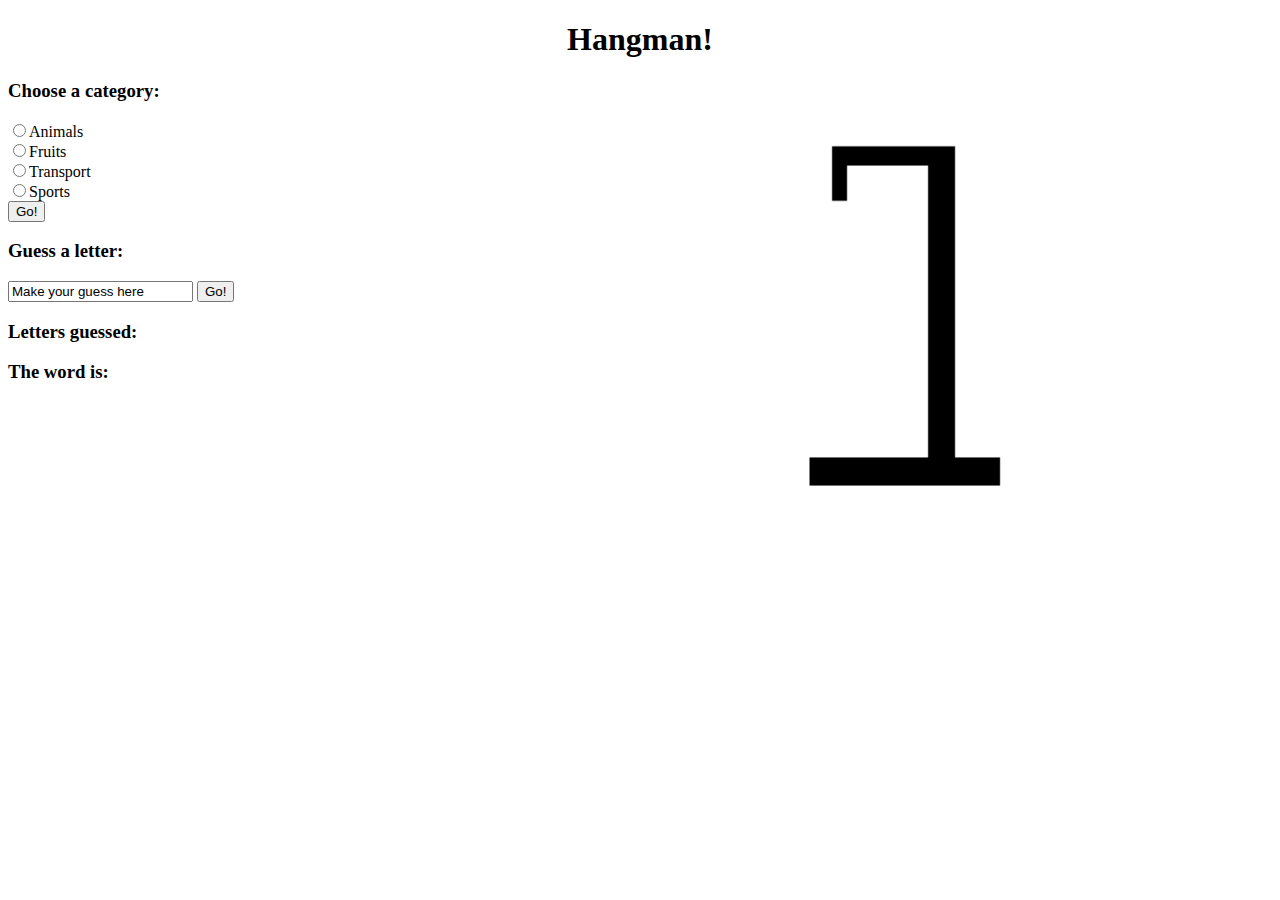
<file: hangman/index.html>
<!doctype html>
<html lang=''>
<head>
   <meta charset='utf-8'>
   <meta http-equiv="X-UA-Compatible" content="IE=edge">
   <meta name="viewport" content="width=device-width, initial-scale=1">
   <script src='jquery-2.2.0.js' type="text/javascript"></script>
   <script src="hangman.js"></script>
   <title>Hangman</title>
</head>
<body>
<h1 align="center">Hangman!</h1>
<h3>Choose a category:</h3>	
<form action="">
<input type="radio" name="category" id="Animals">Animals<br>
<input type="radio" name="category" id="Fruits">Fruits<br>
<input type="radio" name="category" id="Transport">Transport<br>
<input type="radio" name="category" id="Sports">Sports
</form>
<button type="button" onClick="categorySelect()">Go!</button> 

<h3 align="left">Guess a letter:</h3>
<input type="text" id="guessbox" value="Make your guess here"> <button type="button" onClick="getGuess()">Go!</button> 
<h3 align="left">Letters guessed:</h3>
<h3 align="left" id="guessed"></h3>
<h3 align="left">The word is:</h3>
<h2 align="left" id="word"></h2>
<h3 align="left" id="result"></h3>
<img id="hangman" src="images/Hangman-0.png" style='width: 30%; height: 50%; position: absolute; left: 50%; top: 10%'/>
	

<script>
var dictionary = [["cat","dog","elephant","rabbit","deer"],["apple","orange","peach","kiwi","apricot"],["car","bicycle","boat","aeroplane","truck"],["badminton", "tennis", "soccer","baseball","hockey"]];
var random_number = Math.floor((Math.random() * 5) + 1);
var random_word = "";
var display = "";
var guessed = "";
var tries = 0;
var matched = false;
var complete=false;
var gameover=false;
</script>
</body>
<html>
</file>
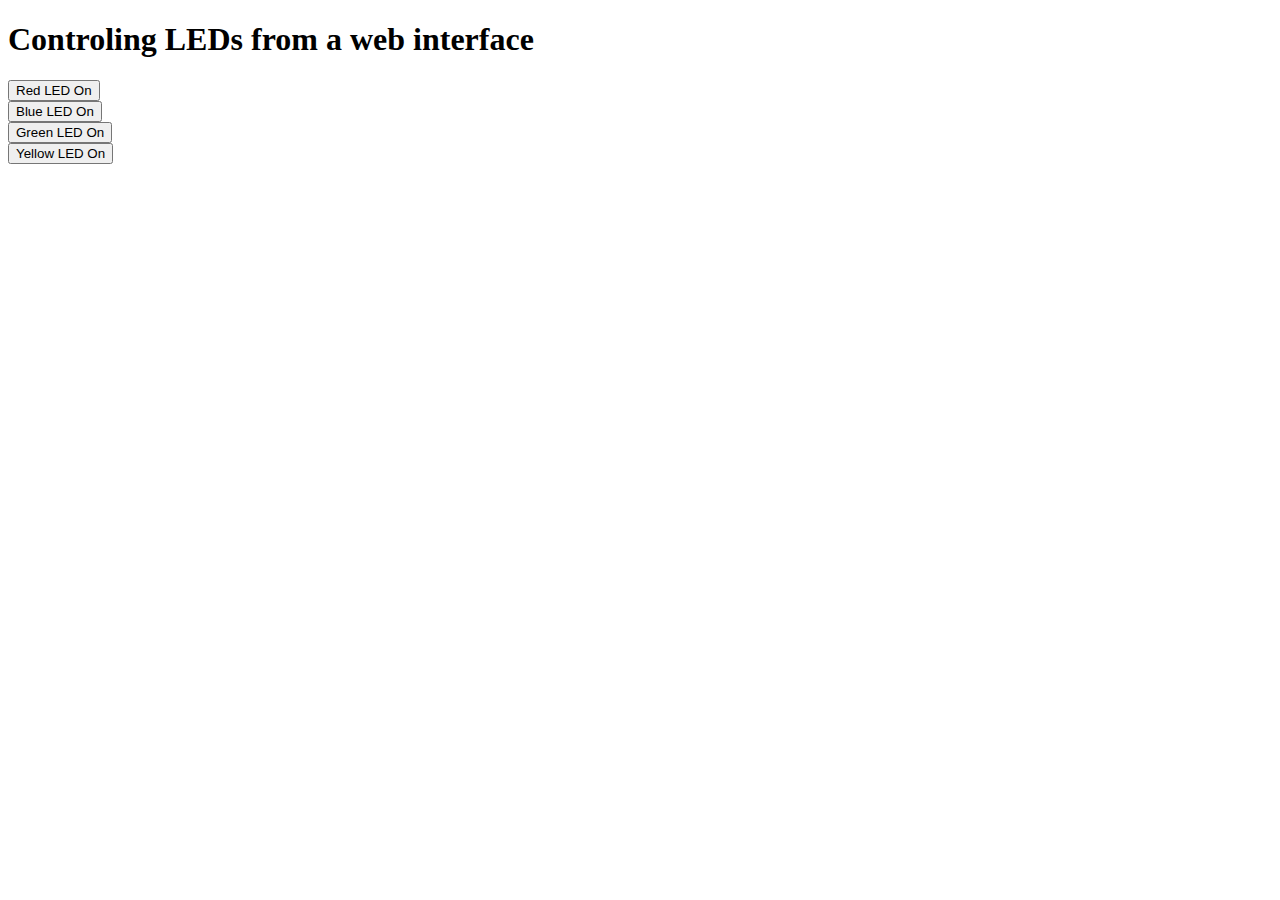
<file: lamps/index.html>
<!DOCTYPE html>
<html lang="en">
<head>
	<meta charset="utf-8">
	<meta http-equiv="X-UA-Compatible" content="IE=edge,chrome=1">
	<title>Controlling LEDs wirelessly with PubNub</title>
	<meta name="viewport" content="width=device-width, initial-scale=1.0">
	<!-- Latest compiled and minified CSS -->
	<link rel="stylesheet" href="https://maxcdn.bootstrapcdn.com/bootstrap/3.3.6/css/bootstrap.min.css" integrity="sha384-1q8mTJOASx8j1Au+a5WDVnPi2lkFfwwEAa8hDDdjZlpLegxhjVME1fgjWPGmkzs7" crossorigin="anonymous">
	<!-- Latest compiled and minified JavaScript -->
	<script src="https://maxcdn.bootstrapcdn.com/bootstrap/3.3.6/js/bootstrap.min.js" integrity="sha384-0mSbJDEHialfmuBBQP6A4Qrprq5OVfW37PRR3j5ELqxss1yVqOtnepnHVP9aJ7xS" crossorigin="anonymous"></script>
</head>

<body>
	<header>
	<div class="container">
	<div class="row">
	<div class="col-m-3"><h1>Controling LEDs from a web interface</h1></div>
	</div>
	</div>
	</header>
  <div class="container">
  <div class="row">
    <div class="col-md-3"><button type="button"id='red'class="btn btn-danger btn-block" value="OFF"><span id="redicon" class="glyphicon glyphicon-star-empty" aria-hidden="true"></span>Red LED On</button></div><div class="col-s-1"></div><div class="col-md-3"><button type="button"id='blue'class="btn btn-primary btn-block" value="OFF"> <span id="blueicon" class="glyphicon glyphicon-star-empty" aria-hidden="true"></span>Blue LED On</button></div>
  </div>
  <div class="row">
    <div class="col-md-3"><button type="button"id='green'class="btn btn-success btn-block" value="OFF"> <span id="greenicon" class="glyphicon glyphicon-star-empty" aria-hidden="true"></span>Green LED On</button></div><div class="col-s-1"></div><div class="col-md-3"><button type="button"id='yellow'class="btn btn-warning btn-block" value="OFF"> <span id="yellowicon" class="glyphicon glyphicon-star-empty" aria-hidden="true"></span>Yellow LED On</button></div>
  </div>
  </div>
	<footer>
	</footer>
	<!-- including the latest PubNub JavaScript SDK -->
	<script src="http://cdn.pubnub.com/pubnub-3.7.1.min.js"></script>
	<script src="script.js"></script>
	<script src="https://code.jquery.com/jquery-1.12.0.min.js"></script>
</body>
</html>
</file>
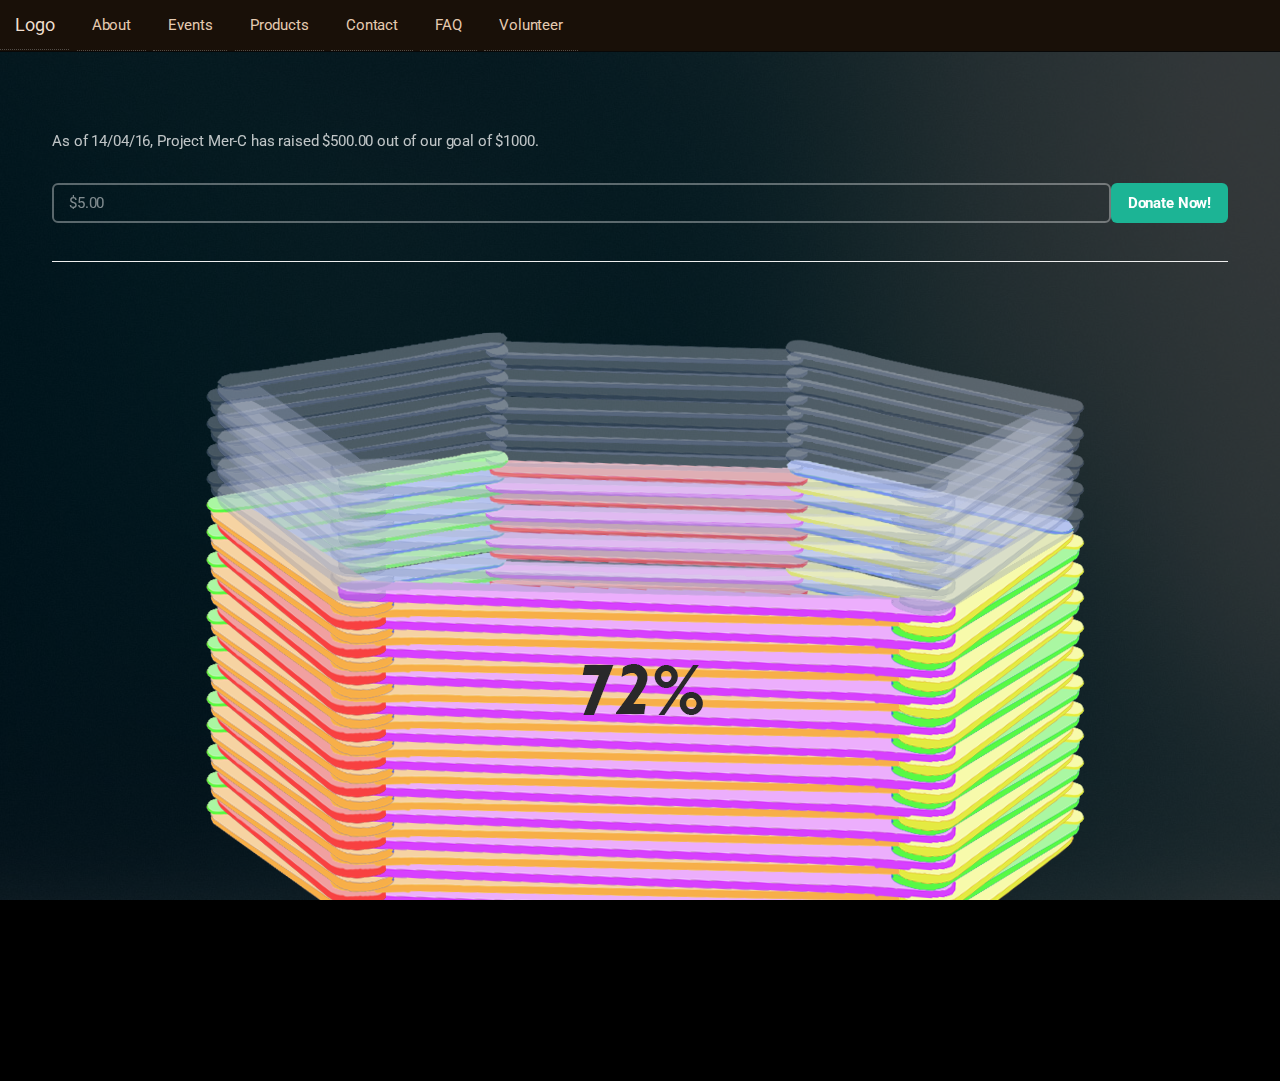
<file: Project Mer-C Website/index.html>
<!DOCTYPE HTML>
<html lang="en">
	<head>
		<meta charset="utf-8" />
		<meta http-equiv="X-UA-Compatible" content="IE=edge" />
		<meta name="viewport" content="width=device-width, initial-scale=1" />
		<title>Project Mer-C</title>
		<link href="assets/css/bootstrap.css" rel="stylesheet" />
		<link href="assets/css/main.css" rel="stylesheet" />
	</head>
	<body>
		<!-- Header -->
		<nav class="navbar navbar-default" />
		
		<nav class="navbar navbar-inverse navbar-fixed-top">
			<div class="container-fluid" >
				<div class="navbar-header">
					<a class="navbar-brand" href="#">Logo</a>
				</div>
				<div class="collapse navbar-collapse" id="bs-example-navbar-collapse-1">
					<ul class="nav navbar-nav">
						<li><a href="#">About</a></li>
						<li><a href="#">Events</a></li>
						<li><a href="#">Products</a></li>
						<li><a href="#">Contact</a></li>
						<li><a href="#">FAQ</a></li>
						<li><a href="#">Volunteer</a></li>
						</li>
					</ul>
				</div>
			</div>
		</nav>
		<!-- Header -->
		
		
		<div class="page-header">
			<p>As of 14/04/16, Project Mer-C has raised $500.00 out of our goal of $1000.</p>
			<!-- Donate Form -->
			<form id="donate-form" method="post" action="#">
			<p class="input-group"><input type="text" name="value" id="value" placeholder="$5.00"></input>
			<span class="input-group-btn"><input type="submit"  value="Donate Now!" /></span></p>
			</form>
			
		</div>
	
		<img src="images/test.png" class="img-responsive center-block" alt="Popsicle Structure"></img>
		
		<h2>Each popsicle stick represents $5. All donations will go to Mercy Relief.</h2>
		
	

		<!-- Footer -->
			<div  id="page-footer">
				<ul class="icons">
					<li><a href="#" class="icon fa-twitter"><span class="label">Twitter</span></a></li>
					<li><a href="#" class="icon fa-instagram"><span class="label">Instagram</span></a></li>
					<li><a href="#" class="icon fa-github"><span class="label">GitHub</span></a></li>
					<li><a href="#" class="icon fa-envelope-o"><span class="label">Email</span></a></li>
				</ul>
				<ul class="copyright">
					<li>&copy; Project Mer-C.</li>
				</ul>
			</div>

		<!-- Scripts -->
			<script src="assets/js/main.js"></script>
			<script src="assets/js/bootstrap.min.js"></script>
	</body>
</html>
</file>
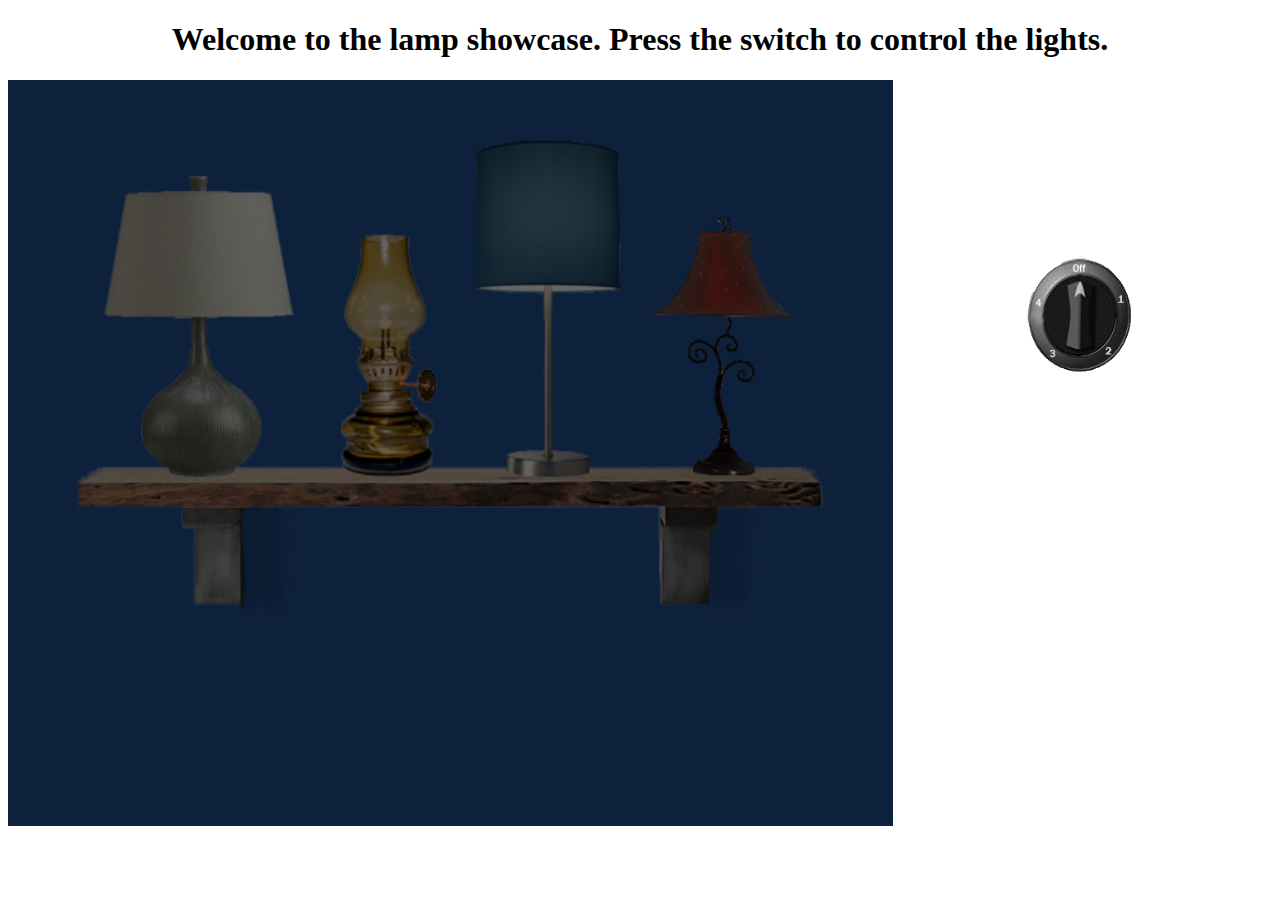
<file: main.html>
<!DOCTYPE html PUBLIC "-//W3C//DTD XHTML 1.0 Transitional//EN" "http://www.w3.org/TR/xhtml1/DTD/xhtml1-transitional.dtd">
<html xmlns="http://www.w3.org/1999/xhtml">
<head>
<meta http-equiv="Content-Type" content="text/html; charset=utf-8" />
<title>Lamp Showcase</title>
<h1 align="center">Welcome to the lamp showcase. Press the switch to control the lights.</h1>
</head>
<body>

 	<div style='position:relative;z-index:0;left:0;top:0;width:100%;height:100%'>   
    	<img id="picture" src='images/all_off.jpg' style=' width:70%;height:70%'/>
		<img id="switch" onclick="changeImage()" src='images/switch_off.png' style='width: 20%; height: 20%; position: absolute; left: 80%; top:20%'/>
        </div>
        
      <script>
function changeImage() 
{
    var imagePicture = document.getElementById('picture');
    var imageSwitch = document.getElementById('switch');

    if (imagePicture.src.match("images/all_off.jpg")) 
    {
        imagePicture.src = "images/1_on.jpg";
        imageSwitch.src = "images/switch1.png";
    } 
	else if (imagePicture.src.match("images/1_on.jpg")) 
    {
        imagePicture.src = "images/2_on.jpg";
        imageSwitch.src = "images/switch2.png";
    }
	else if (imagePicture.src.match("images/2_on.jpg")) 
    {
        imagePicture.src = "images/3_on.jpg";
        imageSwitch.src = "images/switch3.png";
    }
	else if (imagePicture.src.match("images/3_on.jpg")) 
    {
        imagePicture.src = "images/4_on.jpg";
        imageSwitch.src = "images/switch4.png";
    }
    else 
    {
        imagePicture.src = "images/all_off.jpg";
        imageSwitch.src = "images/switch_off.png";

	}
}
</script>
</body>
</html>
</file>
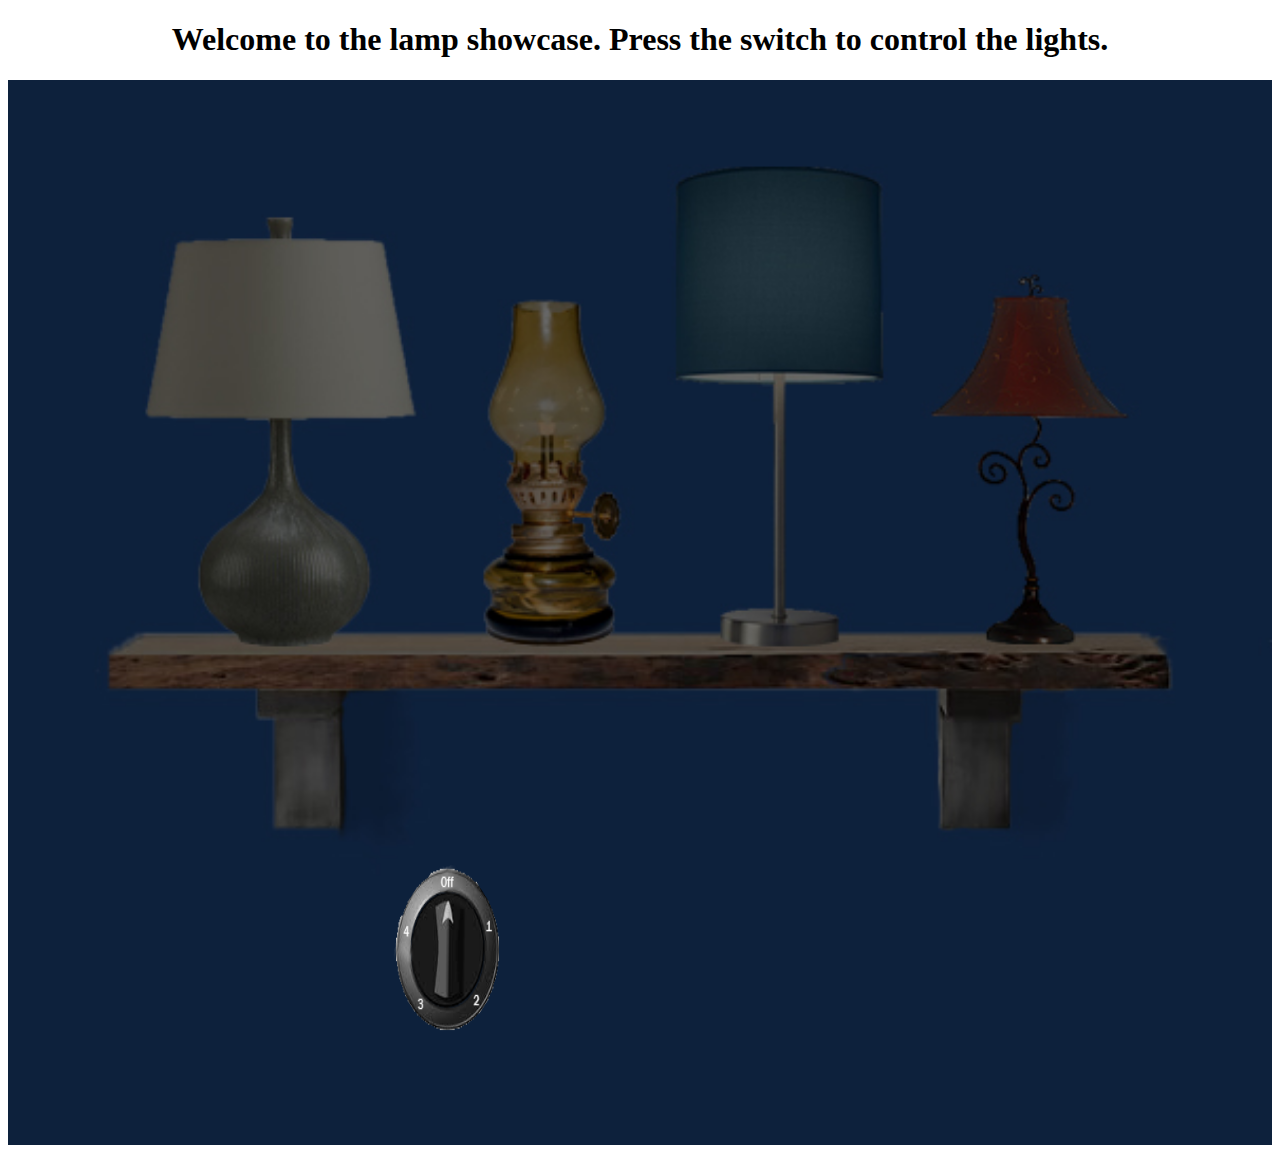
<file: Lamps/main.html>
<!DOCTYPE html PUBLIC "-//W3C//DTD XHTML 1.0 Transitional//EN" "http://www.w3.org/TR/xhtml1/DTD/xhtml1-transitional.dtd">
<html xmlns="http://www.w3.org/1999/xhtml">
<head>
<meta http-equiv="Content-Type" content="text/html; charset=utf-8" />
<title>Lights</title>
<h1 align="center">Welcome to the lamp showcase. Press the switch to control the lights.</h1>
</head>
<body>

 	<div style='position:relative;z-index:0;left:0;top:0;width:100%;height:100%'>   
    	<img id="picture" src='images/all_off.jpg' style=' width:100%;height:100%'/>
		<img id="switch" onclick="changeImage()" src='images/switch_off.png' style='width:20%;height:20%;position:absolute;left:30%;bottom:10%'/>
        </div>
        
      <script>
function changeImage() 
{
    var imagePicture = document.getElementById('picture');
    var imageSwitch = document.getElementById('switch');

    if (imagePicture.src.match("images/all_off.jpg")) 
    {
        imagePicture.src = "images/1_on.jpg";
        imageSwitch.src = "images/switch1.png";
    } 
	else if (imagePicture.src.match("images/1_on.jpg")) 
    {
        imagePicture.src = "images/2_on.jpg";
        imageSwitch.src = "images/switch2.png";
    }
	else if (imagePicture.src.match("images/2_on.jpg")) 
    {
        imagePicture.src = "images/3_on.jpg";
        imageSwitch.src = "images/switch3.png";
    }
	else if (imagePicture.src.match("images/3_on.jpg")) 
    {
        imagePicture.src = "images/4_on.jpg";
        imageSwitch.src = "images/switch4.png";
    }
    else 
    {
        imagePicture.src = "images/all_off.jpg";
        imageSwitch.src = "images/switch_off.png";

	}
}
</script>
</body>
</html>
</file>
<file: Project Mer-C Website/assets/css/main.css>
@import url(font-awesome.min.css);
@import url("http://fonts.googleapis.com/css?family=Roboto:400,700");

/*
	Eventually by HTML5 UP
	html5up.net | @n33co
	Free for personal and commercial use under the CCA 3.0 license (html5up.net/license)
*/

/* Reset */

	html, body, div, span, applet, object, iframe, h1, h2, h3, h4, h5, h6, p, blockquote, pre, a, abbr, acronym, address, big, cite, code, del, dfn, em, ins, kbd, q, s, samp, small, strike, strong, sub, sup, tt, var, b, u, i, center, dl, dt, dd, ol, ul, li, fieldset, form, label, legend, table, caption, tbody, tfoot, thead, tr, th, td, article, aside, canvas, details, embed, figure, figcaption, page-footer, header, hgroup, menu, nav, output, ruby, section, summary, time, mark, audio, video {
		margin: 0;
		padding: 0;
		border: 0;
		font-size: 100%;
		font: inherit;
		vertical-align: baseline;
	}

	article, aside, details, figcaption, figure, page-footer, header, hgroup, menu, nav, section {
		display: block;
	}

	body {
		line-height: 1;
	}

	ol, ul {
		list-style: none;
	}

	blockquote, q {
		quotes: none;
	}

	blockquote:before, blockquote:after, q:before, q:after {
		content: '';
		content: none;
	}

	table {
		border-collapse: collapse;
		border-spacing: 0;
	}

	body {
		-webkit-text-size-adjust: none;
	}

/* Box Model */

	*, *:before, *:after {
		-moz-box-sizing: border-box;
		-webkit-box-sizing: border-box;
		box-sizing: border-box;
	}

/* Basic */

	@-ms-viewport {
		width: device-width;
	}

	body {
		-ms-overflow-style: scrollbar;
	}

	@media screen and (max-width: 480px) {

		html, body {
			min-width: 320px;
		}

	}

	html, body {
		height: 100%;
		overflow-x: hidden;
		width: 100%;
	}

		@media screen and (max-height: 640px) {

			html, body {
				height: auto;
				min-height: 100%;
			}

		}

	body {
		display: -moz-flex;
		display: -webkit-flex;
		display: -ms-flex;
		display: flex;
		-moz-flex-direction: column;
		-webkit-flex-direction: column;
		-ms-flex-direction: column;
		flex-direction: column;
		-moz-justify-content: center;
		-webkit-justify-content: center;
		-ms-justify-content: center;
		justify-content: center;
		background-color: #000;
		padding: 6em 4em 4em 4em;
	}

		body > * {
			position: relative;
			z-index: 2;
		}

		body.is-loading *, body.is-loading *:before, body.is-loading *:after {
			-moz-animation: none !important;
			-webkit-animation: none !important;
			-ms-animation: none !important;
			animation: none !important;
			-moz-transition: none !important;
			-webkit-transition: none !important;
			-ms-transition: none !important;
			transition: none !important;
		}

		@media screen and (max-width: 1680px) {

			body {
				padding: 6em 3.5em 3.5em 3.5em;
			}

		}

		@media screen and (max-width: 736px) {

			body {
				padding: 5em 2em 2em 2em;
			}

		}

		@media screen and (max-width: 360px) {

			body {
				padding: 5em 1.25em 1.25em 1.25em;
			}

		}

/* BG */

	#bg {
		-moz-transition: opacity 2s ease-in-out;
		-webkit-transition: opacity 2s ease-in-out;
		-ms-transition: opacity 2s ease-in-out;
		transition: opacity 2s ease-in-out;
		height: 100%;
		left: 0;
		opacity: 0.25;
		position: fixed;
		top: 0;
		width: 100%;
		z-index: 1;
	}

		#bg div {
			-moz-transition: opacity 3s ease, visibility 3s;
			-webkit-transition: opacity 3s ease, visibility 3s;
			-ms-transition: opacity 3s ease, visibility 3s;
			transition: opacity 3s ease, visibility 3s;
			background-size: cover;
			height: 100%;
			left: 0;
			opacity: 0;
			position: absolute;
			top: 0;
			visibility: hidden;
			width: 150%;
		}

			#bg div.visible {
				-moz-animation: bg 45s linear infinite;
				-webkit-animation: bg 45s linear infinite;
				-ms-animation: bg 45s linear infinite;
				animation: bg 45s linear infinite;
				opacity: 1;
				visibility: visible;
				z-index: 1;
			}

				#bg div.visible.top {
					z-index: 2;
				}

				@media screen and (max-width: 1280px) {

					#bg div.visible {
						-moz-animation: bg 29.25s linear infinite;
						-webkit-animation: bg 29.25s linear infinite;
						-ms-animation: bg 29.25s linear infinite;
						animation: bg 29.25s linear infinite;
					}

				}

				@media screen and (max-width: 736px) {

					#bg div.visible {
						-moz-animation: bg 18s linear infinite;
						-webkit-animation: bg 18s linear infinite;
						-ms-animation: bg 18s linear infinite;
						animation: bg 18s linear infinite;
					}

				}

			#bg div:only-child {
				-moz-animation-direction: alternate !important;
				-webkit-animation-direction: alternate !important;
				-ms-animation-direction: alternate !important;
				animation-direction: alternate !important;
			}

		body.is-loading #bg {
			opacity: 0;
		}

	@-moz-keyframes bg {
		0% {
			-moz-transform: translateX(0);
			-webkit-transform: translateX(0);
			-ms-transform: translateX(0);
			transform: translateX(0);
		}

		100% {
			-moz-transform: translateX(-25%);
			-webkit-transform: translateX(-25%);
			-ms-transform: translateX(-25%);
			transform: translateX(-25%);
		}
	}

	@-webkit-keyframes bg {
		0% {
			-moz-transform: translateX(0);
			-webkit-transform: translateX(0);
			-ms-transform: translateX(0);
			transform: translateX(0);
		}

		100% {
			-moz-transform: translateX(-25%);
			-webkit-transform: translateX(-25%);
			-ms-transform: translateX(-25%);
			transform: translateX(-25%);
		}
	}

	@-ms-keyframes bg {
		0% {
			-moz-transform: translateX(0);
			-webkit-transform: translateX(0);
			-ms-transform: translateX(0);
			transform: translateX(0);
		}

		100% {
			-moz-transform: translateX(-25%);
			-webkit-transform: translateX(-25%);
			-ms-transform: translateX(-25%);
			transform: translateX(-25%);
		}
	}

	@keyframes bg {
		0% {
			-moz-transform: translateX(0);
			-webkit-transform: translateX(0);
			-ms-transform: translateX(0);
			transform: translateX(0);
		}

		100% {
			-moz-transform: translateX(-25%);
			-webkit-transform: translateX(-25%);
			-ms-transform: translateX(-25%);
			transform: translateX(-25%);
		}
	}

/* Type */

	body, input, select, textarea {
		color: rgba(255, 255, 255, 0.75);
		font-family: "Roboto", sans-serif;
		font-size: 16pt;
		font-weight: 400;
		letter-spacing: -0.01em;
		line-height: 1.65em;
	}

		@media screen and (max-width: 1680px) {

			body, input, select, textarea {
				font-size: 12pt;
			}

		}

		@media screen and (max-width: 1280px) {

			body, input, select, textarea {
				font-size: 11pt;
			}

		}

		@media screen and (max-width: 980px) {

			body, input, select, textarea {
				font-size: 12pt;
			}

		}

		@media screen and (max-width: 736px) {

			body, input, select, textarea {
				font-size: 12pt;
			}

		}

		@media screen and (max-width: 480px) {

			body, input, select, textarea {
				font-size: 12pt;
			}

		}

	a {
		-moz-transition: border-bottom-color 0.2s ease, color 0.2s ease;
		-webkit-transition: border-bottom-color 0.2s ease, color 0.2s ease;
		-ms-transition: border-bottom-color 0.2s ease, color 0.2s ease;
		transition: border-bottom-color 0.2s ease, color 0.2s ease;
		border-bottom: dotted 1px rgba(255, 255, 255, 0.25);
		color: #1cb495;
		text-decoration: none;
	}


	strong, b {
		color: #fff;
		font-weight: 700;
	}

	em, i {
		font-style: italic;
	}

	p {
		margin: 0 0 2em 0;
	}

	h1, h2, h3, h4, h5, h6 {
		color: #fff;
		font-weight: 700;
		line-height: 1em;
		margin: 0 0 1em 0;
	}

		h1 a, h2 a, h3 a, h4 a, h5 a, h6 a {
			color: inherit;
			text-decoration: none;
		}

	h1 {
		font-size: 2.5em;
		line-height: 1.25em;
	}

	h2 {
		font-size: 1.75em;
		line-height: 1.5em;
	}

	h3 {
		font-size: 1.35em;
		line-height: 1.5em;
	}

	h4 {
		font-size: 1.1em;
		line-height: 1.5em;
	}

	h5 {
		font-size: 0.9em;
		line-height: 1.5em;
	}

	h6 {
		font-size: 0.7em;
		line-height: 1.5em;
	}

	sub {
		font-size: 0.8em;
		position: relative;
		top: 0.5em;
	}

	sup {
		font-size: 0.8em;
		position: relative;
		top: -0.5em;
	}

	blockquote {
		border-left: solid 8px rgba(255, 255, 255, 0.35);
		font-style: italic;
		margin: 0 0 2em 0;
		padding: 0.5em 0 0.5em 2em;
	}

	code {
		background: rgba(255, 255, 255, 0.125);
		border-radius: 6px;
		border: solid 2px rgba(255, 255, 255, 0.35);
		font-family: "Courier New", monospace;
		font-size: 0.9em;
		margin: 0 0.25em;
		padding: 0.25em 0.65em;
	}

	pre {
		-webkit-overflow-scrolling: touch;
		font-family: "Courier New", monospace;
		font-size: 0.9em;
		margin: 0 0 2em 0;
	}

		pre code {
			display: block;
			line-height: 1.75em;
			padding: 1em 1.5em;
			overflow-x: auto;
		}

	hr {
		border: 0;
		border-bottom: solid 2px rgba(255, 255, 255, 0.35);
		margin: 2em 0;
	}

		hr.major {
			margin: 3em 0;
		}

/* Section/Article */

	section.special, article.special {
		text-align: center;
	}

	header p {
		color: rgba(255, 255, 255, 0.5);
		position: relative;
		margin: 0 0 1.5em 0;
	}

	header h2 + p {
		font-size: 1.25em;
		margin-top: -1em;
		line-height: 1.5em;
	}

	header h3 + p {
		font-size: 1.1em;
		margin-top: -0.8em;
		line-height: 1.5em;
	}

	header h4 + p,
	header h5 + p,
	header h6 + p {
		font-size: 0.9em;
		margin-top: -0.6em;
		line-height: 1.5em;
	}

	@media screen and (max-width: 980px) {

		header br {
			display: none;
		}

	}

	@media screen and (max-width: 736px) {

		header br {
			display: inline;
		}

	}

	@media screen and (max-width: 480px) {

		header br {
			display: none;
		}

	}

/* Icon */

	.icon {
		text-decoration: none;
		border-bottom: none;
		position: relative;
	}

		.icon:before {
			-moz-osx-font-smoothing: grayscale;
			-webkit-font-smoothing: antialiased;
			font-family: FontAwesome;
			font-style: normal;
			font-weight: normal;
			text-transform: none !important;
		}

		.icon > .label {
			display: none;
		}

/* List */

	ol {
		list-style: decimal;
		margin: 0 0 2em 0;
		padding-left: 1.25em;
	}

		ol li {
			padding-left: 0.25em;
		}

	ul {
		list-style: disc;
		margin: 0 0 2em 0;
		padding-left: 1em;
	}

		ul li {
			padding-left: 0.5em;
		}

		ul.icons {
			cursor: default;
			list-style: none;
			padding-left: 0;
		}

			ul.icons li {
				display: inline-block;
				padding: 0 1em 0 0;
			}

				ul.icons li:last-child {
					padding-right: 0;
				}

				ul.icons li .icon:before {
					font-size: 1.25em;
				}

				ul.icons li a {
					color: inherit;
				}

/* Form */

	form {
		margin: 0 0 2em 0;
	}

		form .message {
			text-decoration: none;
			-moz-transition: opacity 0.2s ease-in-out, -moz-transform 0.2s ease-in-out;
			-webkit-transition: opacity 0.2s ease-in-out, -webkit-transform 0.2s ease-in-out;
			-ms-transition: opacity 0.2s ease-in-out, -ms-transform 0.2s ease-in-out;
			transition: opacity 0.2s ease-in-out, transform 0.2s ease-in-out;
			-moz-transform: scale(1.05);
			-webkit-transform: scale(1.05);
			-ms-transform: scale(1.05);
			transform: scale(1.05);
			height: 2.75em;
			line-height: 2.75em;
			opacity: 0;
		}

			form .message:before {
				-moz-osx-font-smoothing: grayscale;
				-webkit-font-smoothing: antialiased;
				font-family: FontAwesome;
				font-style: normal;
				font-weight: normal;
				text-transform: none !important;
			}

			form .message:before {
				margin-right: 0.5em;
			}

			form .message.visible {
				-moz-transform: scale(1);
				-webkit-transform: scale(1);
				-ms-transform: scale(1);
				transform: scale(1);
				opacity: 1;
			}

			form .message.success {
				color: #1cb495;
			}

				form .message.success:before {
					content: '\f00c';
				}

			form .message.failure {
				color: #ff2361;
			}

				form .message.failure:before {
					content: '\f119';
				}

	label {
		color: #fff;
		display: block;
		font-size: 0.9em;
		font-weight: 700;
		margin: 0 0 1em 0;
	}

	@-moz-keyframes focus {
		0% {
			-moz-transform: scale(1);
			-webkit-transform: scale(1);
			-ms-transform: scale(1);
			transform: scale(1);
		}

		50% {
			-moz-transform: scale(1.025);
			-webkit-transform: scale(1.025);
			-ms-transform: scale(1.025);
			transform: scale(1.025);
		}

		100% {
			-moz-transform: scale(1);
			-webkit-transform: scale(1);
			-ms-transform: scale(1);
			transform: scale(1);
		}
	}

	@-webkit-keyframes focus {
		0% {
			-moz-transform: scale(1);
			-webkit-transform: scale(1);
			-ms-transform: scale(1);
			transform: scale(1);
		}

		50% {
			-moz-transform: scale(1.025);
			-webkit-transform: scale(1.025);
			-ms-transform: scale(1.025);
			transform: scale(1.025);
		}

		100% {
			-moz-transform: scale(1);
			-webkit-transform: scale(1);
			-ms-transform: scale(1);
			transform: scale(1);
		}
	}

	@-ms-keyframes focus {
		0% {
			-moz-transform: scale(1);
			-webkit-transform: scale(1);
			-ms-transform: scale(1);
			transform: scale(1);
		}

		50% {
			-moz-transform: scale(1.025);
			-webkit-transform: scale(1.025);
			-ms-transform: scale(1.025);
			transform: scale(1.025);
		}

		100% {
			-moz-transform: scale(1);
			-webkit-transform: scale(1);
			-ms-transform: scale(1);
			transform: scale(1);
		}
	}

	@keyframes focus {
		0% {
			-moz-transform: scale(1);
			-webkit-transform: scale(1);
			-ms-transform: scale(1);
			transform: scale(1);
		}

		50% {
			-moz-transform: scale(1.025);
			-webkit-transform: scale(1.025);
			-ms-transform: scale(1.025);
			transform: scale(1.025);
		}

		100% {
			-moz-transform: scale(1);
			-webkit-transform: scale(1);
			-ms-transform: scale(1);
			transform: scale(1);
		}
	}

	input[type="text"],
	input[type="password"],
	input[type="email"],
	select,
	textarea {
		-moz-appearance: none;
		-webkit-appearance: none;
		-ms-appearance: none;
		appearance: none;
		-moz-transform: scale(1);
		-webkit-transform: scale(1);
		-ms-transform: scale(1);
		transform: scale(1);
		-moz-transition: border-color 0.2s ease, background-color 0.2s ease;
		-webkit-transition: border-color 0.2s ease, background-color 0.2s ease;
		-ms-transition: border-color 0.2s ease, background-color 0.2s ease;
		transition: border-color 0.2s ease, background-color 0.2s ease;
		background-color: transparent;
		border-radius: 6px;
		border: none;
		border: solid 2px rgba(255, 255, 255, 0.35);
		color: inherit;
		display: block;
		outline: 0;
		padding: 0 1em;
		text-decoration: none;
		width: 100%;
	}

		input[type="text"]:invalid,
		input[type="password"]:invalid,
		input[type="email"]:invalid,
		select:invalid,
		textarea:invalid {
			box-shadow: none;
		}

		input[type="text"]:focus,
		input[type="password"]:focus,
		input[type="email"]:focus,
		select:focus,
		textarea:focus {
			-moz-animation: focus 0.1s;
			-webkit-animation: focus 0.1s;
			-ms-animation: focus 0.1s;
			animation: focus 0.1s;
			background-color: rgba(255, 255, 255, 0.125);
			border-color: #1cb495;
		}

	.select-wrapper {
		text-decoration: none;
		display: block;
		position: relative;
	}

		.select-wrapper:before {
			-moz-osx-font-smoothing: grayscale;
			-webkit-font-smoothing: antialiased;
			font-family: FontAwesome;
			font-style: normal;
			font-weight: normal;
			text-transform: none !important;
		}

		.select-wrapper:before {
			color: rgba(255, 255, 255, 0.35);
			content: '\f078';
			display: block;
			height: 2.75em;
			line-height: 2.75em;
			pointer-events: none;
			position: absolute;
			right: 0;
			text-align: center;
			top: 0;
			width: 2.75em;
		}

		.select-wrapper select::-ms-expand {
			display: none;
		}

	input[type="text"],
	input[type="password"],
	input[type="email"],
	select {
		height: 2.75em;
	}

	textarea {
		padding: 0.75em 1em;
	}

	input[type="checkbox"],
	input[type="radio"] {
		-moz-appearance: none;
		-webkit-appearance: none;
		-ms-appearance: none;
		appearance: none;
		display: block;
		float: left;
		margin-right: -2em;
		opacity: 0;
		width: 1em;
		z-index: -1;
	}

		input[type="checkbox"] + label,
		input[type="radio"] + label {
			text-decoration: none;
			color: rgba(255, 255, 255, 0.75);
			cursor: pointer;
			display: inline-block;
			font-size: 1em;
			font-weight: 400;
			padding-left: 2.4em;
			padding-right: 0.75em;
			position: relative;
		}

			input[type="checkbox"] + label:before,
			input[type="radio"] + label:before {
				-moz-osx-font-smoothing: grayscale;
				-webkit-font-smoothing: antialiased;
				font-family: FontAwesome;
				font-style: normal;
				font-weight: normal;
				text-transform: none !important;
			}

			input[type="checkbox"] + label:before,
			input[type="radio"] + label:before {
				background: rgba(255, 255, 255, 0.125);
				border-radius: 6px;
				border: solid 2px rgba(255, 255, 255, 0.35);
				content: '';
				display: inline-block;
				height: 1.65em;
				left: 0;
				line-height: 1.58125em;
				position: absolute;
				text-align: center;
				top: 0;
				width: 1.65em;
			}

		input[type="checkbox"]:checked + label:before,
		input[type="radio"]:checked + label:before {
			background: #1cb495;
			border-color: #1cb495;
			color: #ffffff;
			content: '\f00c';
		}

		input[type="checkbox"]:focus + label:before,
		input[type="radio"]:focus + label:before {
			border-color: #1cb495;
			box-shadow: 0 0 0 2px #1cb495;
		}

	input[type="checkbox"] + label:before {
		border-radius: 6px;
	}

	input[type="radio"] + label:before {
		border-radius: 100%;
	}

	::-webkit-input-placeholder {
		color: rgba(255, 255, 255, 0.5) !important;
		opacity: 1.0;
	}

	:-moz-placeholder {
		color: rgba(255, 255, 255, 0.5) !important;
		opacity: 1.0;
	}

	::-moz-placeholder {
		color: rgba(255, 255, 255, 0.5) !important;
		opacity: 1.0;
	}

	:-ms-input-placeholder {
		color: rgba(255, 255, 255, 0.5) !important;
		opacity: 1.0;
	}

	.formerize-placeholder {
		color: rgba(255, 255, 255, 0.5) !important;
		opacity: 1.0;
	}

/* Button */

	input[type="submit"],
	input[type="reset"],
	input[type="button"],
	button,
	.button {
		-moz-appearance: none;
		-webkit-appearance: none;
		-ms-appearance: none;
		appearance: none;
		-moz-transition: background-color 0.2s ease-in-out, color 0.2s ease-in-out, opacity 0.2s ease-in-out;
		-webkit-transition: background-color 0.2s ease-in-out, color 0.2s ease-in-out, opacity 0.2s ease-in-out;
		-ms-transition: background-color 0.2s ease-in-out, color 0.2s ease-in-out, opacity 0.2s ease-in-out;
		transition: background-color 0.2s ease-in-out, color 0.2s ease-in-out, opacity 0.2s ease-in-out;
		background-color: #1cb495;
		border-radius: 6px;
		border: 0;
		color: #ffffff !important;
		cursor: pointer;
		display: inline-block;
		font-weight: 700;
		height: 2.75em;
		line-height: 2.75em;
		padding: 0 1.125em;
		text-align: center;
		text-decoration: none;
		white-space: nowrap;
	}

		input[type="submit"]:hover,
		input[type="reset"]:hover,
		input[type="button"]:hover,
		button:hover,
		.button:hover {
			background-color: #1fcaa7;
		}

		input[type="submit"]:active,
		input[type="reset"]:active,
		input[type="button"]:active,
		button:active,
		.button:active {
			background-color: #199e83;
		}

		input[type="submit"].disabled, input[type="submit"]:disabled,
		input[type="reset"].disabled,
		input[type="reset"]:disabled,
		input[type="button"].disabled,
		input[type="button"]:disabled,
		button.disabled,
		button:disabled,
		.button.disabled,
		.button:disabled {
			opacity: 0.5;
		}

		@media screen and (max-width: 480px) {

			input[type="submit"],
			input[type="reset"],
			input[type="button"],
			button,
			.button {
				padding: 0;
			}

		}

/* Header */

	#header h1 {
		font-size: 3.25em;
		margin: 0 0 0.55em 0;
	}

	#header p {
		font-size: 1.35em;
		line-height: 1.65em;
	}

	#header a {
		color: inherit;
	}

	@media screen and (max-width: 736px) {

		#header h1 {
			font-size: 2em;
		}

		#header p {
			font-size: 1em;
		}

	}

	@media screen and (max-width: 480px) {

		#header {
			margin: 0 0 1em 0;
		}

	}

/* Signup Form */

	#signup-form {
		display: -moz-flex;
		display: -webkit-flex;
		display: -ms-flex;
		display: flex;
		position: relative;
	}

		#signup-form input[type="text"],
		#signup-form input[type="password"],
		#signup-form input[type="email"] {
			width: 18em;
		}

		#signup-form > * {
			margin: 0 0 0 1em;
		}

		#signup-form > :first-child {
			margin: 0 0 0 0;
		}

		@media screen and (max-width: 480px) {

			#signup-form {
				-moz-flex-direction: column;
				-webkit-flex-direction: column;
				-ms-flex-direction: column;
				flex-direction: column;
			}

				#signup-form input[type="type"],
				#signup-form input[type="password"],
				#signup-form input[type="email"] {
					width: 100%;
				}

				#signup-form > * {
					margin: 1.25em 0 0 0;
				}

				#signup-form .message {
					bottom: -1.5em;
					font-size: 0.9em;
					height: 1em;
					left: 0;
					line-height: inherit;
					margin-top: 0;
					position: absolute;
				}

		}

/* Footer */
</file>
